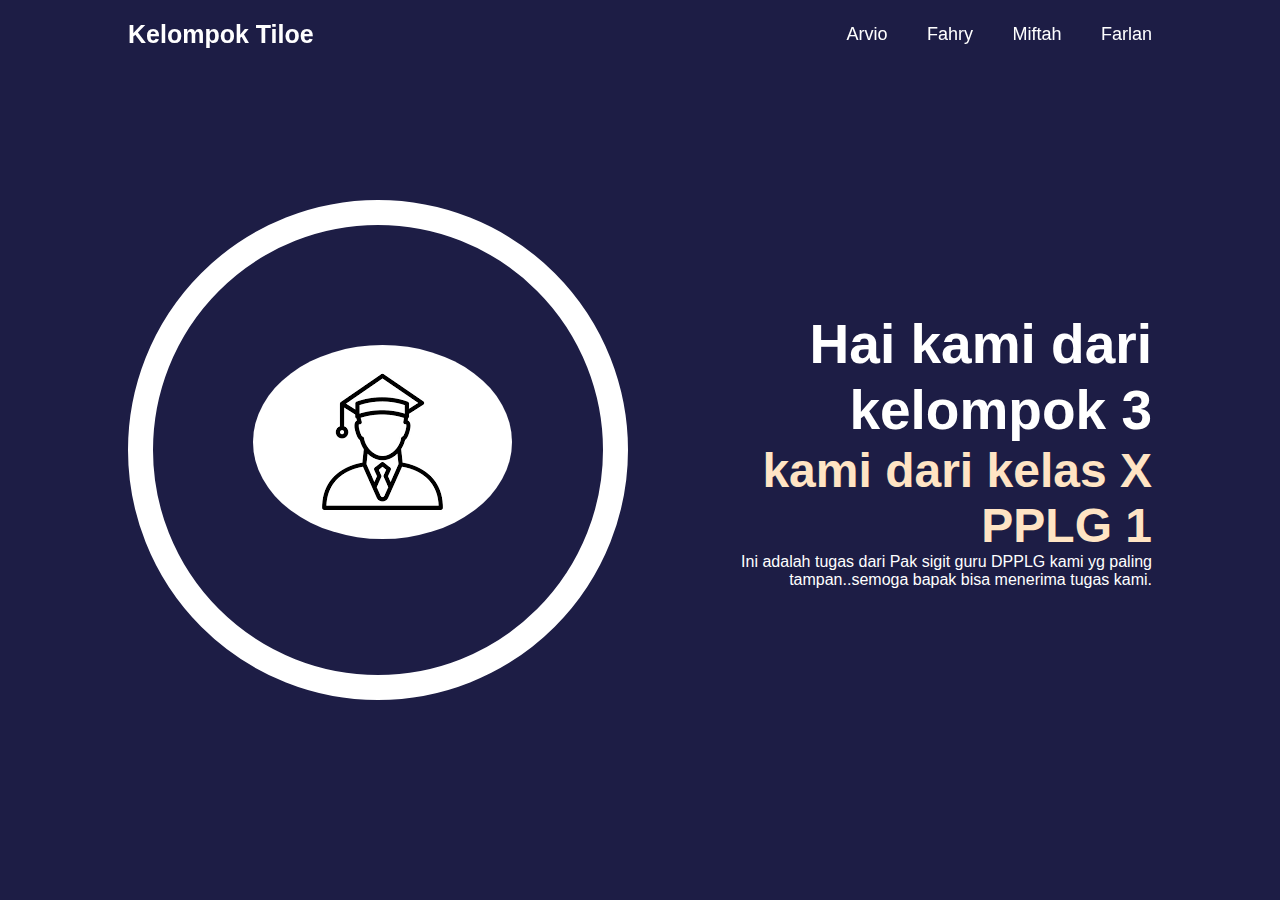
<file: kelompok 3/index.html>
<!DOCTYPE html>
<html lang="en">
<head>
    <meta charset="UTF-8">
    <meta name="viewport" content="width=device-width, initial-scale=1.0">
    <title>Kelompok 3</title>
    <link rel="stylesheet" href="kelompok3.css">
</head>
<body>
    <header class="header">
        <a href="#" class="logo">Kelompok Tiloe</a>
     
        <nav class="navbar">
          <a href="arvio.html">Arvio</a>
          <a href="fahry.html">Fahry</a>
          <a href="miftah.html">Miftah</a>
          <a href="Farlan.html">Farlan</a>
        </nav>  
    </header>

    <section class="home">
        <div class="home-image">
            <img src="k3.png" alt="">
        </div>
        
        <div class="home-content">
        <h1>Hai kami dari kelompok 3</h1>
        <h3>kami dari kelas X PPLG 1</h3>
        <p>Ini adalah tugas dari Pak sigit guru DPPLG kami yg paling tampan..semoga bapak bisa menerima tugas kami.</p>
        </div>
    </section>
</body>
</html>
</file>
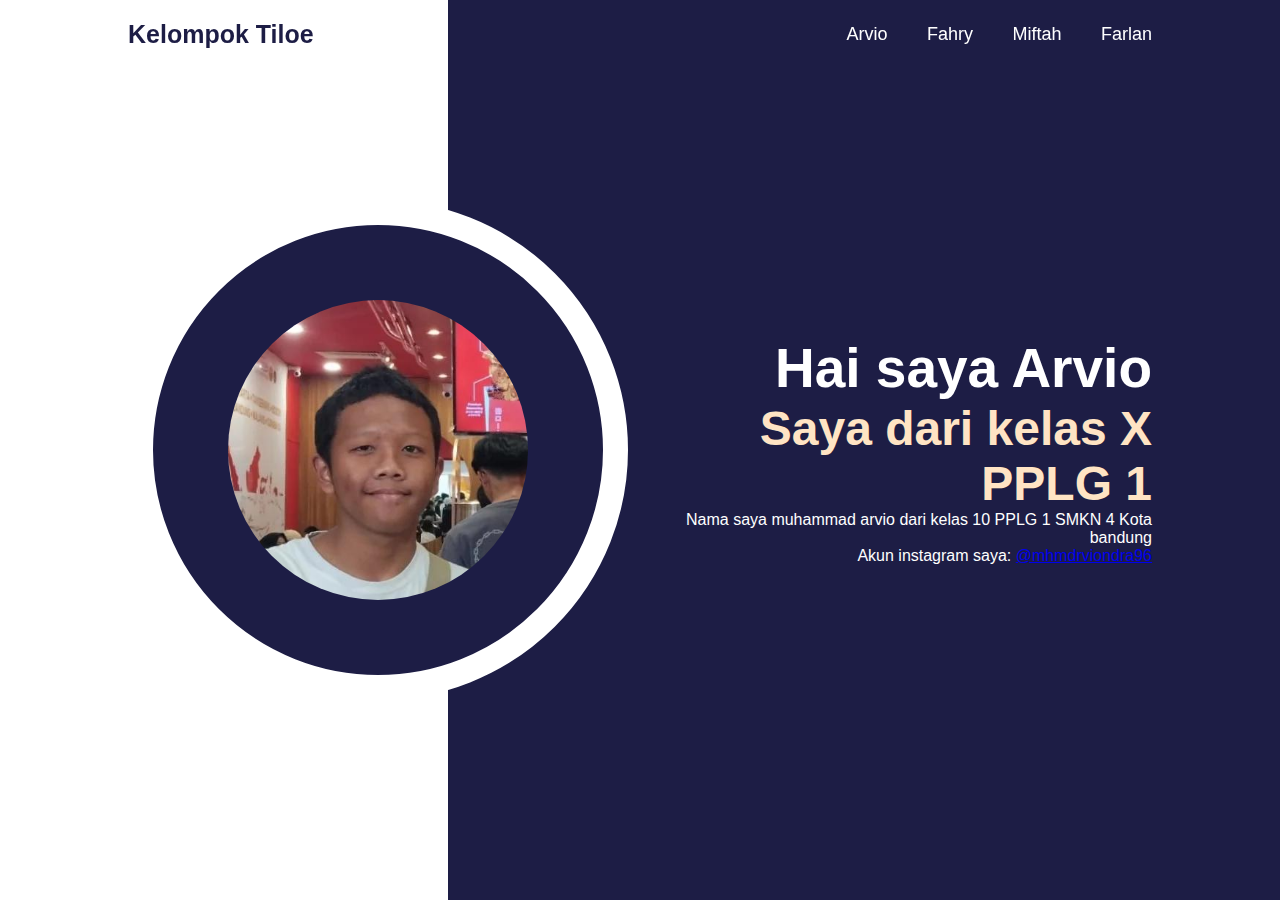
<file: kelompok 3/arvio.html>
<!DOCTYPE html>
<html lang="en">
<head>
    <meta charset="UTF-8">
    <meta name="viewport" content="width=device-width, initial-scale=1.0">
    <title>Kelompok 3</title>
    <link rel="stylesheet" href="arvio.css">
</head>
<body>
    <header class="header">
        <a href="#" class="logo">Kelompok Tiloe</a>
     
        <nav class="navbar">
          <a href="arvio.html">Arvio</a>
          <a href="fahry.html">Fahry</a>
          <a href="miftah.html">Miftah</a>
          <a href="Farlan.html">Farlan</a>
        </nav>  
    </header>

    <section class="home">
        <div class="home-image">
            <img src="arvio.jpeg" alt="">
        </div>
        
        <div class="home-content">
        <h1>Hai saya Arvio</h1>
        <h3>Saya dari kelas X PPLG 1</h3>
        <p>Nama saya muhammad arvio dari kelas 10 PPLG 1 SMKN 4 Kota bandung <br>
        Akun instagram saya: <a href="https://instagram.com/mhmdrviondra96?utm_source=qr&igshid=OGIxMTE0OTdkZA==">@mhmdrviondra96</a></p>
        </div>
    </section>
</body>
</html>
</file>
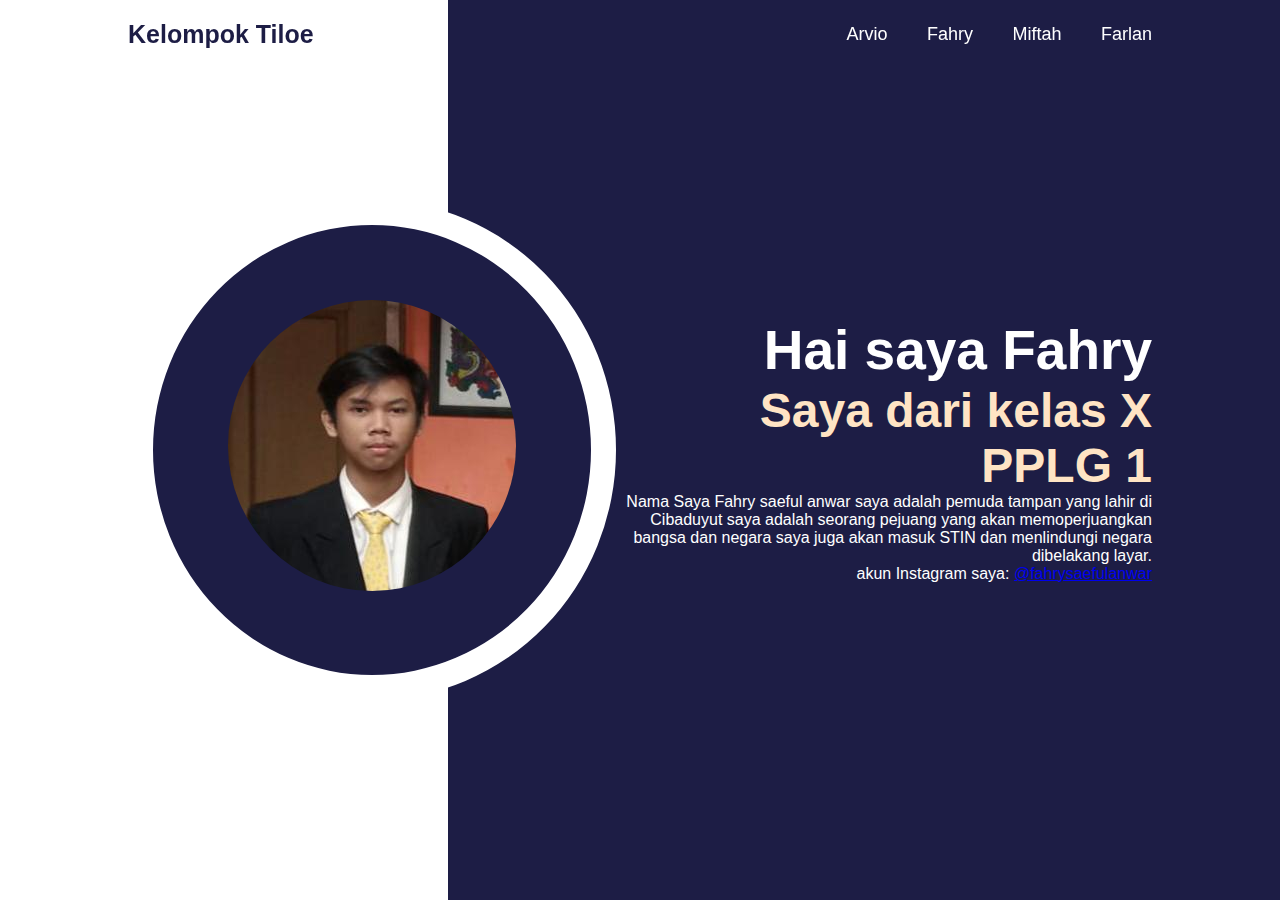
<file: kelompok 3/fahry.html>
<!DOCTYPE html>
<html lang="en">
<head>
    <meta charset="UTF-8">
    <meta name="viewport" content="width=device-width, initial-scale=1.0">
    <title>Kelompok 3</title>
    <link rel="stylesheet" href="fahry.css">
</head>
<body>
    <header class="header">
        <a href="#" class="logo">Kelompok Tiloe</a>
     
        <nav class="navbar">
          <a href="arvio.html">Arvio</a>
          <a href="fahry.html">Fahry</a>
          <a href="miftah.html">Miftah</a>
          <a href="Farlan.html">Farlan</a>
        </nav>  
    </header>

    <section class="home">
        <div class="home-image">
            <img src="Fahry.jpeg" alt="">
        </div>
        
        <div class="home-content">
        <h1>Hai saya Fahry</h1>
        <h3>Saya dari kelas X PPLG 1</h3>
        <p> Nama Saya Fahry saeful anwar saya adalah pemuda tampan yang lahir di Cibaduyut saya adalah seorang pejuang yang akan memoperjuangkan bangsa dan negara saya juga akan masuk STIN dan menlindungi negara dibelakang layar.</p>
        <p>akun Instagram saya: <a href="https://instagram.com/fahrysaefulanwar?igshid=OGQ5ZDc2ODk2ZA==">@fahrysaefulanwar</a></p>
        </div>
    </section>
</body>
</html>
</file>
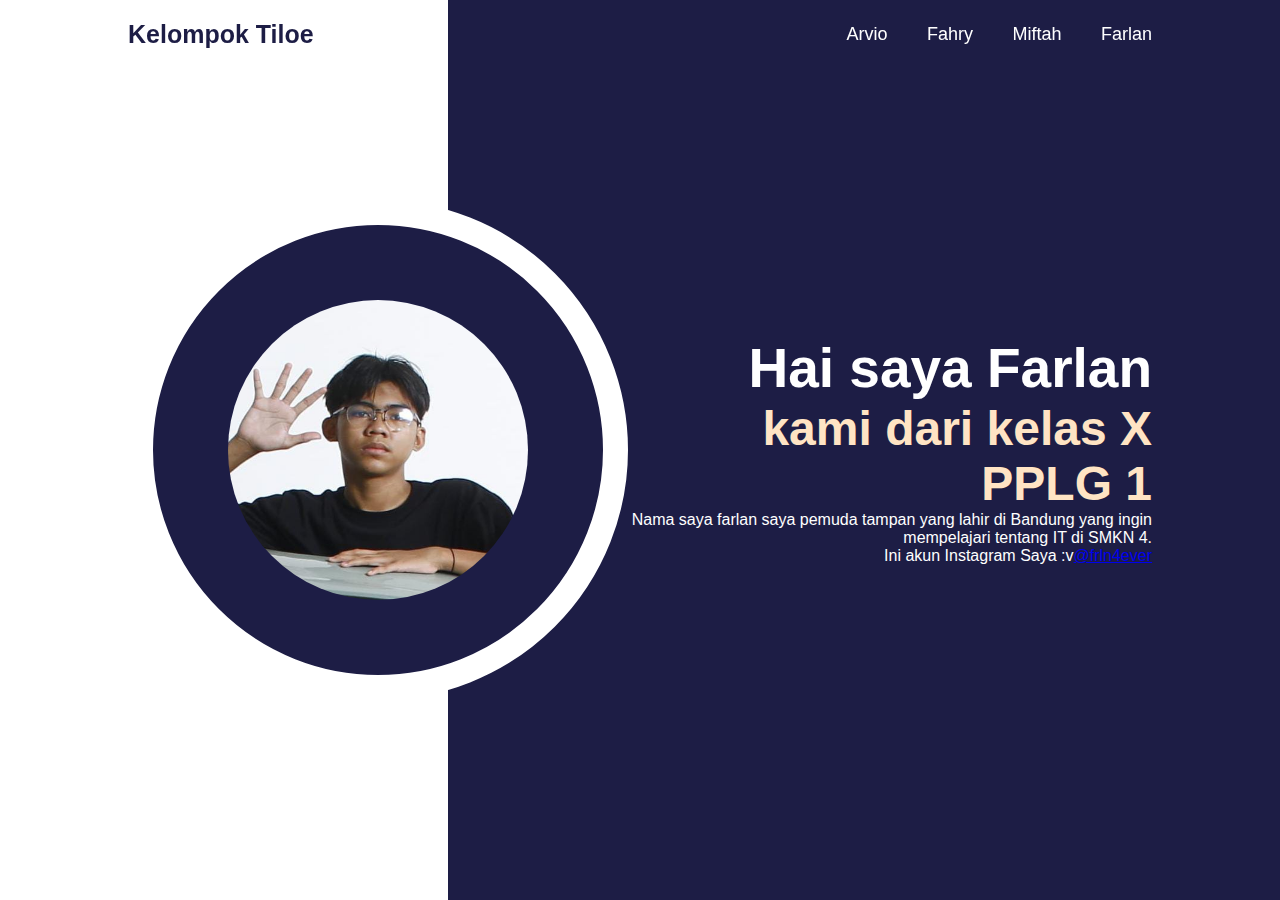
<file: kelompok 3/Farlan.html>
<!DOCTYPE html>
<html lang="en">
<head>
    <meta charset="UTF-8">
    <meta name="viewport" content="width=device-width, initial-scale=1.0">
    <title>Kelompok 3</title>
    <link rel="stylesheet" href="arvio.css">
</head>
<body>
    <header class="header">
        <a href="#" class="logo">Kelompok Tiloe</a>
     
        <nav class="navbar">
          <a href="arvio.html">Arvio</a>
          <a href="fahry.html">Fahry</a>
          <a href="miftah.html">Miftah</a>
          <a href="Farlan.html">Farlan</a>
        </nav>  
    </header>

    <section class="home">
        <div class="home-image">
            <img src="Farlan.jpeg" alt="">
        </div>
        
        <div class="home-content">
        <h1>Hai saya Farlan</h1>
        <h3>kami dari kelas X PPLG 1</h3>
        <p>Nama saya farlan saya pemuda tampan yang lahir di Bandung yang ingin mempelajari tentang IT di SMKN 4.</p>
        <p>Ini akun Instagram Saya :v<a href="https://instagram.com/frln4ever?igshid=OGQ5ZDc2ODk2ZA==">@frln4ever</a></p>
        </div>
    </section>
</body>
</html>
</file>
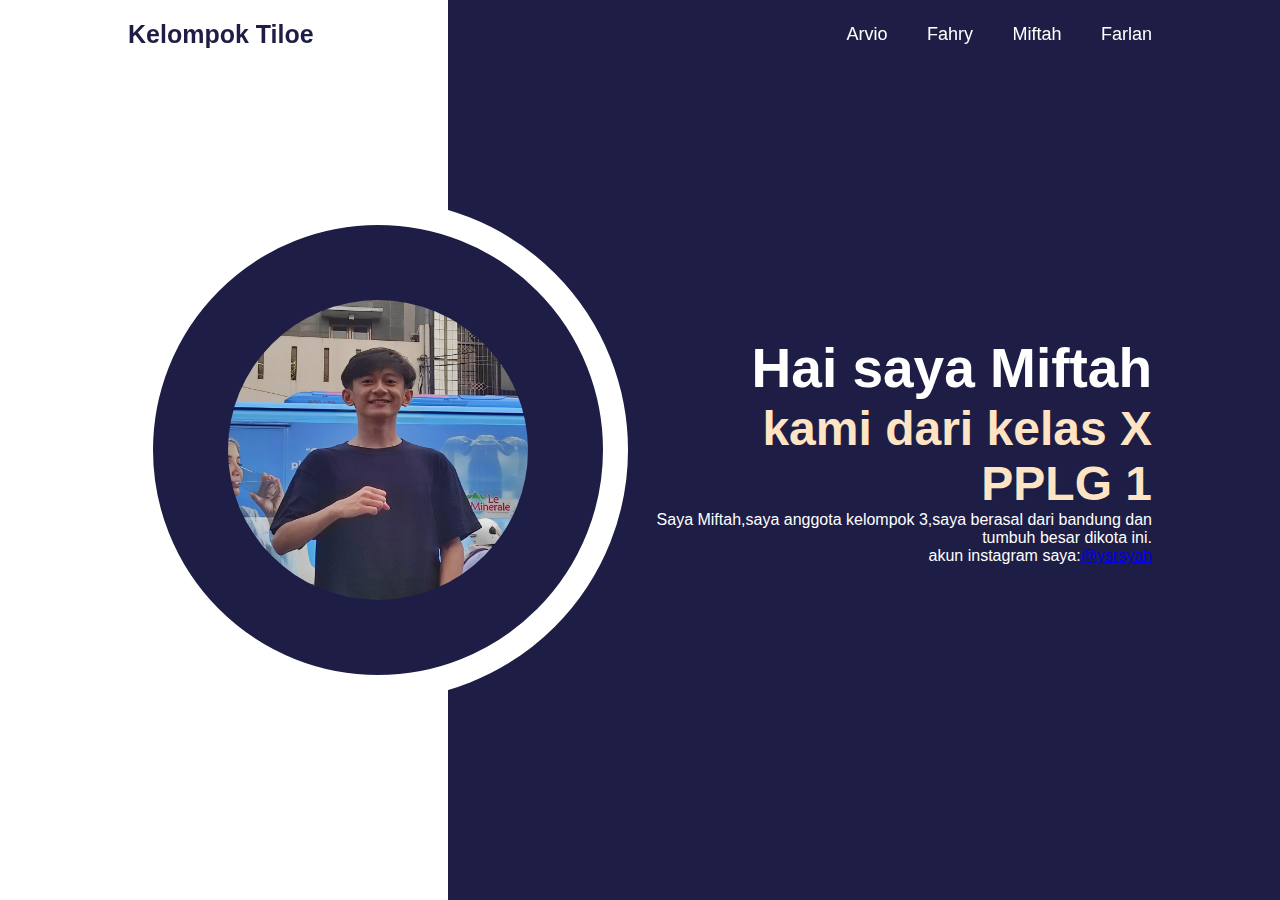
<file: kelompok 3/miftah.html>
<!DOCTYPE html>
<html lang="en">
<head>
    <meta charset="UTF-8">
    <meta name="viewport" content="width=device-width, initial-scale=1.0">
    <title>Kelompok 3</title>
    <link rel="stylesheet" href="arvio.css">
</head>
<body>
    <header class="header">
        <a href="#" class="logo">Kelompok Tiloe</a>
     
        <nav class="navbar">
          <a href="arvio.html">Arvio</a>
          <a href="fahry.html">Fahry</a>
          <a href="miftah.html">Miftah</a>
          <a href="Farlan.html">Farlan</a>
        </nav>  
    </header>

    <section class="home">
        <div class="home-image">
            <img src="Miftah.jpeg" alt="">
        </div>
        
        <div class="home-content">
        <h1>Hai saya Miftah</h1>
        <h3>kami dari kelas X PPLG 1</h3>
        <p>Saya Miftah,saya anggota kelompok 3,saya berasal dari bandung dan tumbuh besar dikota ini.</p>
        <p>akun instagram saya:<a href="https://instagram.com/ysrsyah?igshid=OGQ5ZDc2ODk2ZA==">@ysrsyah</a></p>
        </div>
    </section>
</body>
</html>
</file>
<file: kelompok 3/kelompok3.css>
@import url('https://fonts.googleapis.com/css2?family=Poppins:wght@300&display=swap');


*{
    margin: 0;
    padding: 0;
    box-sizing: border-box;
    font-family: sans-serif;
}

.header {
    position: fixed;
    top: 0;
    left: 0;
    width: 100%;
    padding: 20px 10%;
    background: transparent;
    display: flex;
    justify-content: space-between;
    align-items: center;
    z-index: 100;
}

.logo {
    font-size: 25px;
    color: white;
    text-decoration: none;
    font-weight: 700;
    margin-right: 200px;

}

.navbar a {
    font-size: 18px;
    color: #fff;
    text-decoration: none;
    font-weight: 500;
    margin-left: 35px;
    transition: .3s;
}

.navbar a :hover{
    color: grey;

}

.home {
    height: 100vh;
    background: rgb(29, 29, 69);
    display: flex;
    justify-content: space-between;
    align-items: center;
    padding: 0 10%;
}

.home-image {
    width: 500px;
    height: 500px;
    background: rgb(29, 29, 69);
    border-radius: 50%;
    border: 25px solid #fff;
    padding: 100px;
    padding-bottom: 100px;
}

.home-content {
    max-width: 600px;
    color: #fff;
    text-align: right;

}

.home-content h1{
    font-size: 55px;
    line-height: 1.2;
}

.home-content h3{
    font-size: 48px;
    color: bisque;
}

img {
    margin-top: 20px;
    border-radius: 50%;
}
</file>
<file: kelompok 3/arvio.css>
@import url('https://fonts.googleapis.com/css2?family=Poppins:wght@300&display=swap');


*{
    margin: 0;
    padding: 0;
    box-sizing: border-box;
    font-family: sans-serif;
}

.header {
    position: fixed;
    top: 0;
    left: 0;
    width: 100%;
    padding: 20px 10%;
    background: transparent;
    display: flex;
    justify-content: space-between;
    align-items: center;
    z-index: 100;
}

.logo {
    font-size: 25px;
    color: rgb(29, 29, 69);
    text-decoration: none;
    font-weight: 700;

}

.navbar a {
    font-size: 18px;
    color: #fff;
    text-decoration: none;
    font-weight: 500;
    margin-left: 35px;
    transition: .3s;
}

.navbar a :hover{
    color: grey;

}

.home {
    height: 100vh;
    background: linear-gradient(-90deg, rgb(29, 29, 69) 65%, #fff 35%);
    display: flex;
    justify-content: space-between;
    align-items: center;
    padding: 0 10%;
}

.home-image {
    width: 500px;
    height: 500px;
    background: rgb(29, 29, 69);
    border-radius: 50%;
    border: 25px solid #fff;
    padding: 75px;
}

img {
    width: 300px;
    height: 300px;
    border-radius: 50%;
    
}

.home-content {
    max-width: 600px;
    color: #fff;
    text-align: right;

}

.home-content h1{
    font-size: 55px;
    line-height: 1.2;
}

.home-content h3{
    font-size: 48px;
    color: bisque;
}
</file>
<file: kelompok 3/fahry.css>
@import url('https://fonts.googleapis.com/css2?family=Poppins:wght@300&display=swap');


*{
    margin: 0;
    padding: 0;
    box-sizing: border-box;
    font-family: sans-serif;
}

.header {
    position: fixed;
    top: 0;
    left: 0;
    width: 100%;
    padding: 20px 10%;
    background: transparent;
    display: flex;
    justify-content: space-between;
    align-items: center;
    z-index: 100;
}

.logo {
    font-size: 25px;
    color: rgb(29, 29, 69);
    text-decoration: none;
    font-weight: 700;

}

.navbar a {
    font-size: 18px;
    color: #fff;
    text-decoration: none;
    font-weight: 500;
    margin-left: 35px;
    transition: .3s;
}

.navbar a :hover{
    color: grey;

}

.home {
    height: 100vh;
    background: linear-gradient(-90deg, rgb(29, 29, 69) 65%, #fff 35%);
    display: flex;
    justify-content: space-between;
    align-items: center;
    padding: 0 10%;
}

.home-image {
    width: 500px;
    height: 500px;
    background: rgb(29, 29, 69);
    border-radius: 50%;
    border: 25px solid #fff;
    padding: 75px;
}

img {
   border-radius: 50%;
    
}

.home-content {
    max-width: 600px;
    color: #fff;
    text-align: right;

}

.home-content h1{
    font-size: 55px;
    line-height: 1.2;
}

.home-content h3{
    font-size: 48px;
    color: bisque;
}
</file>
